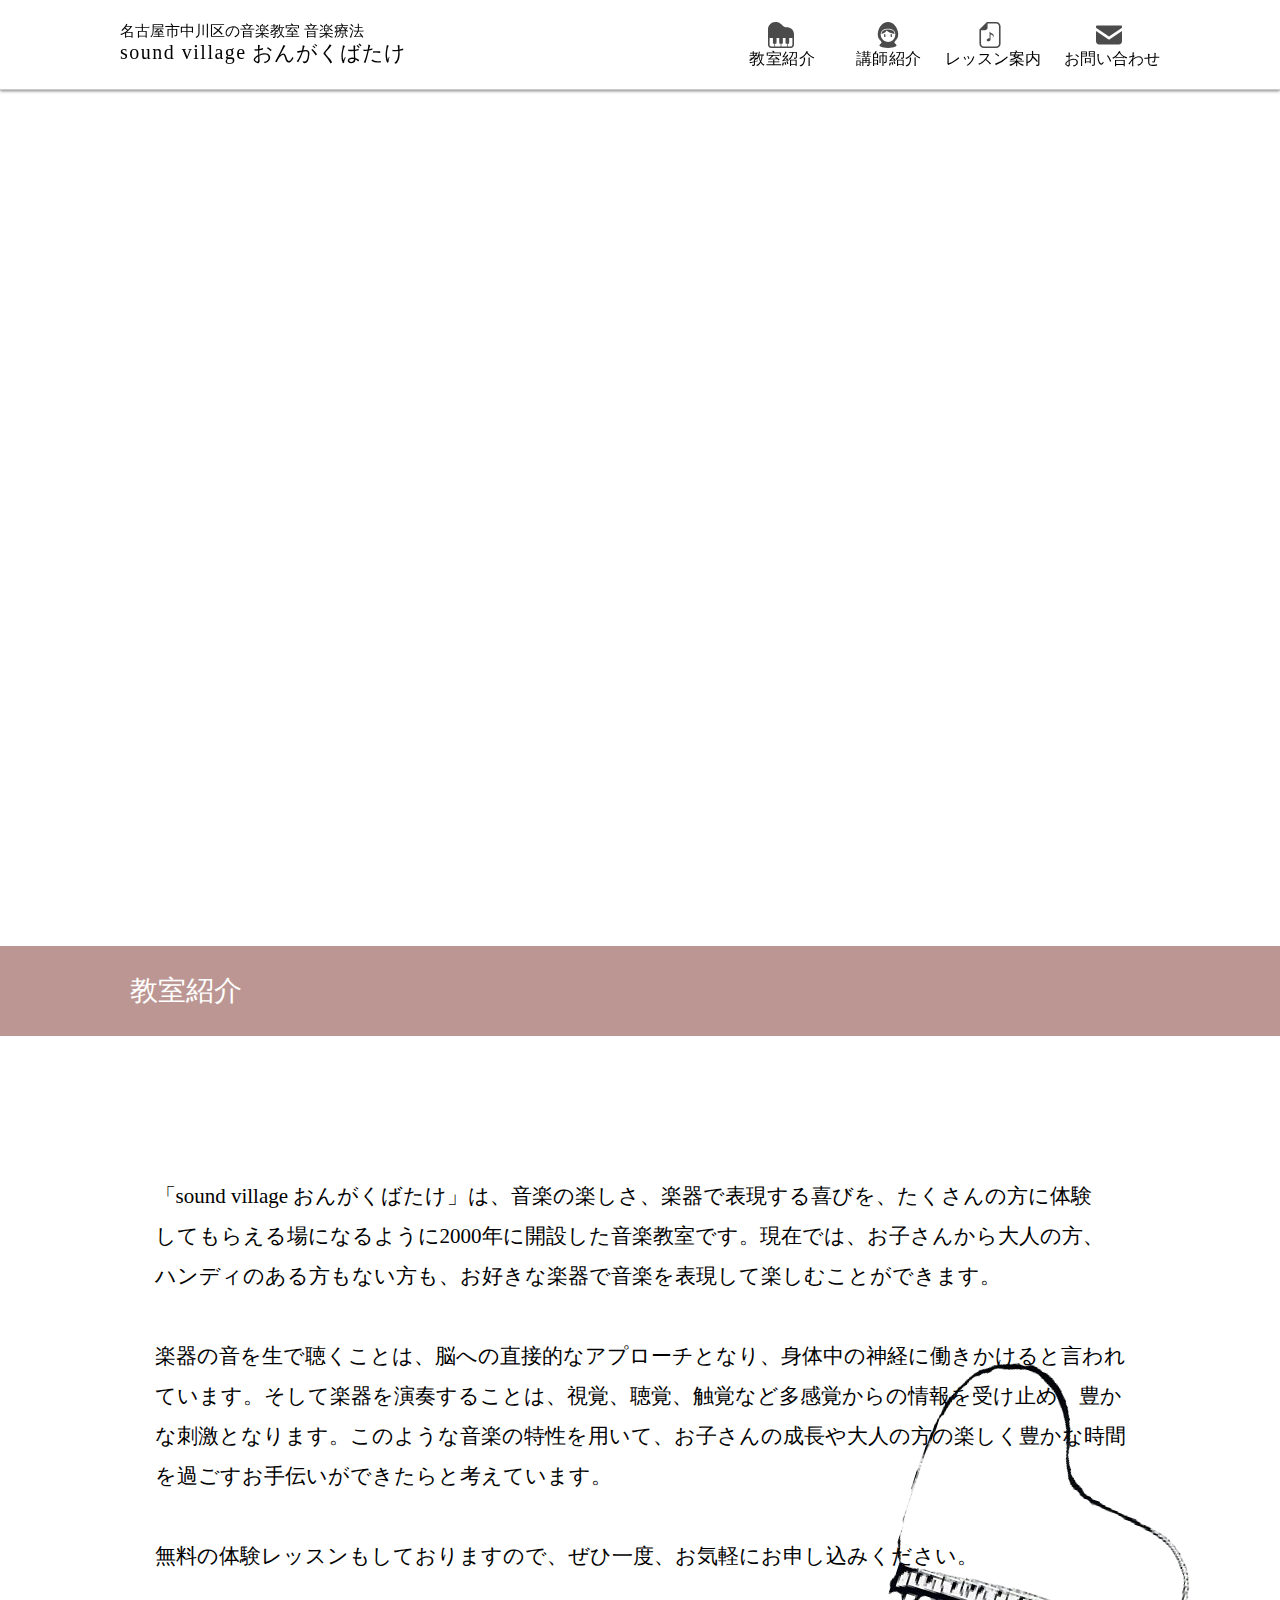
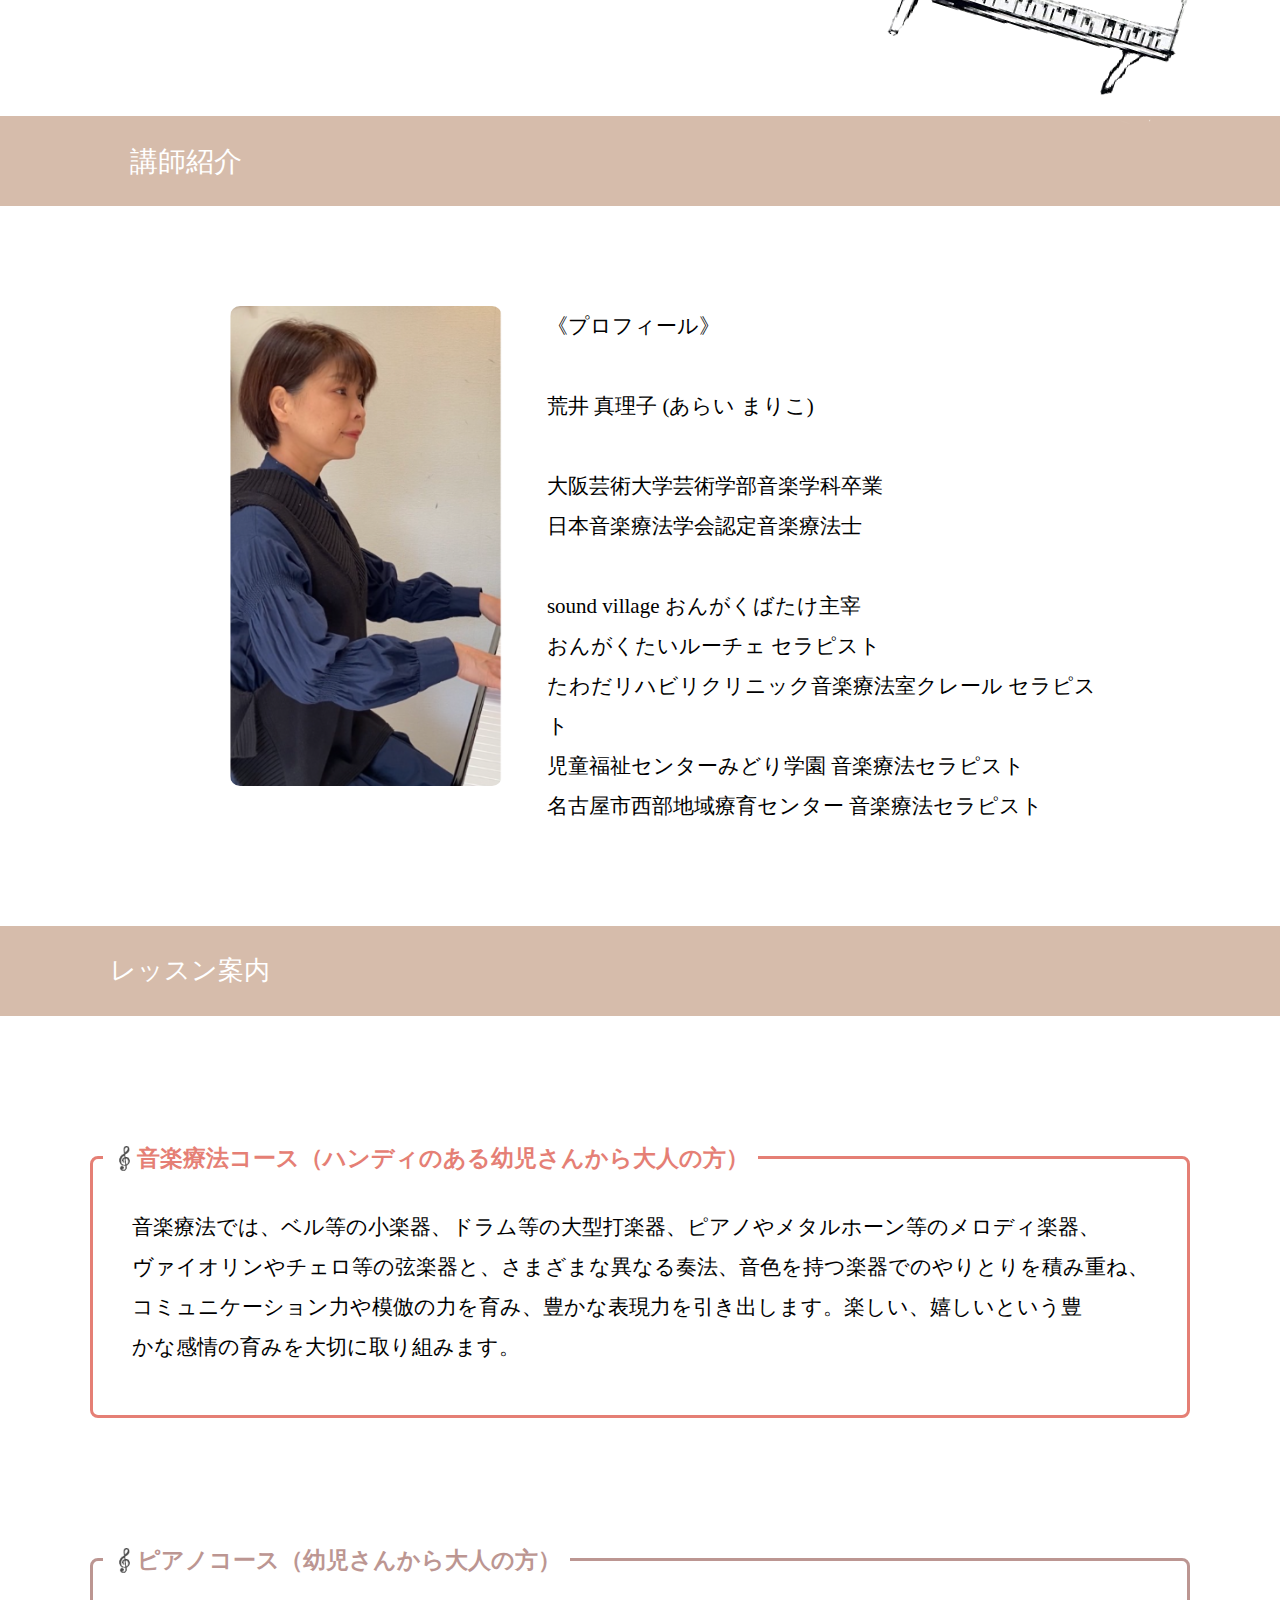
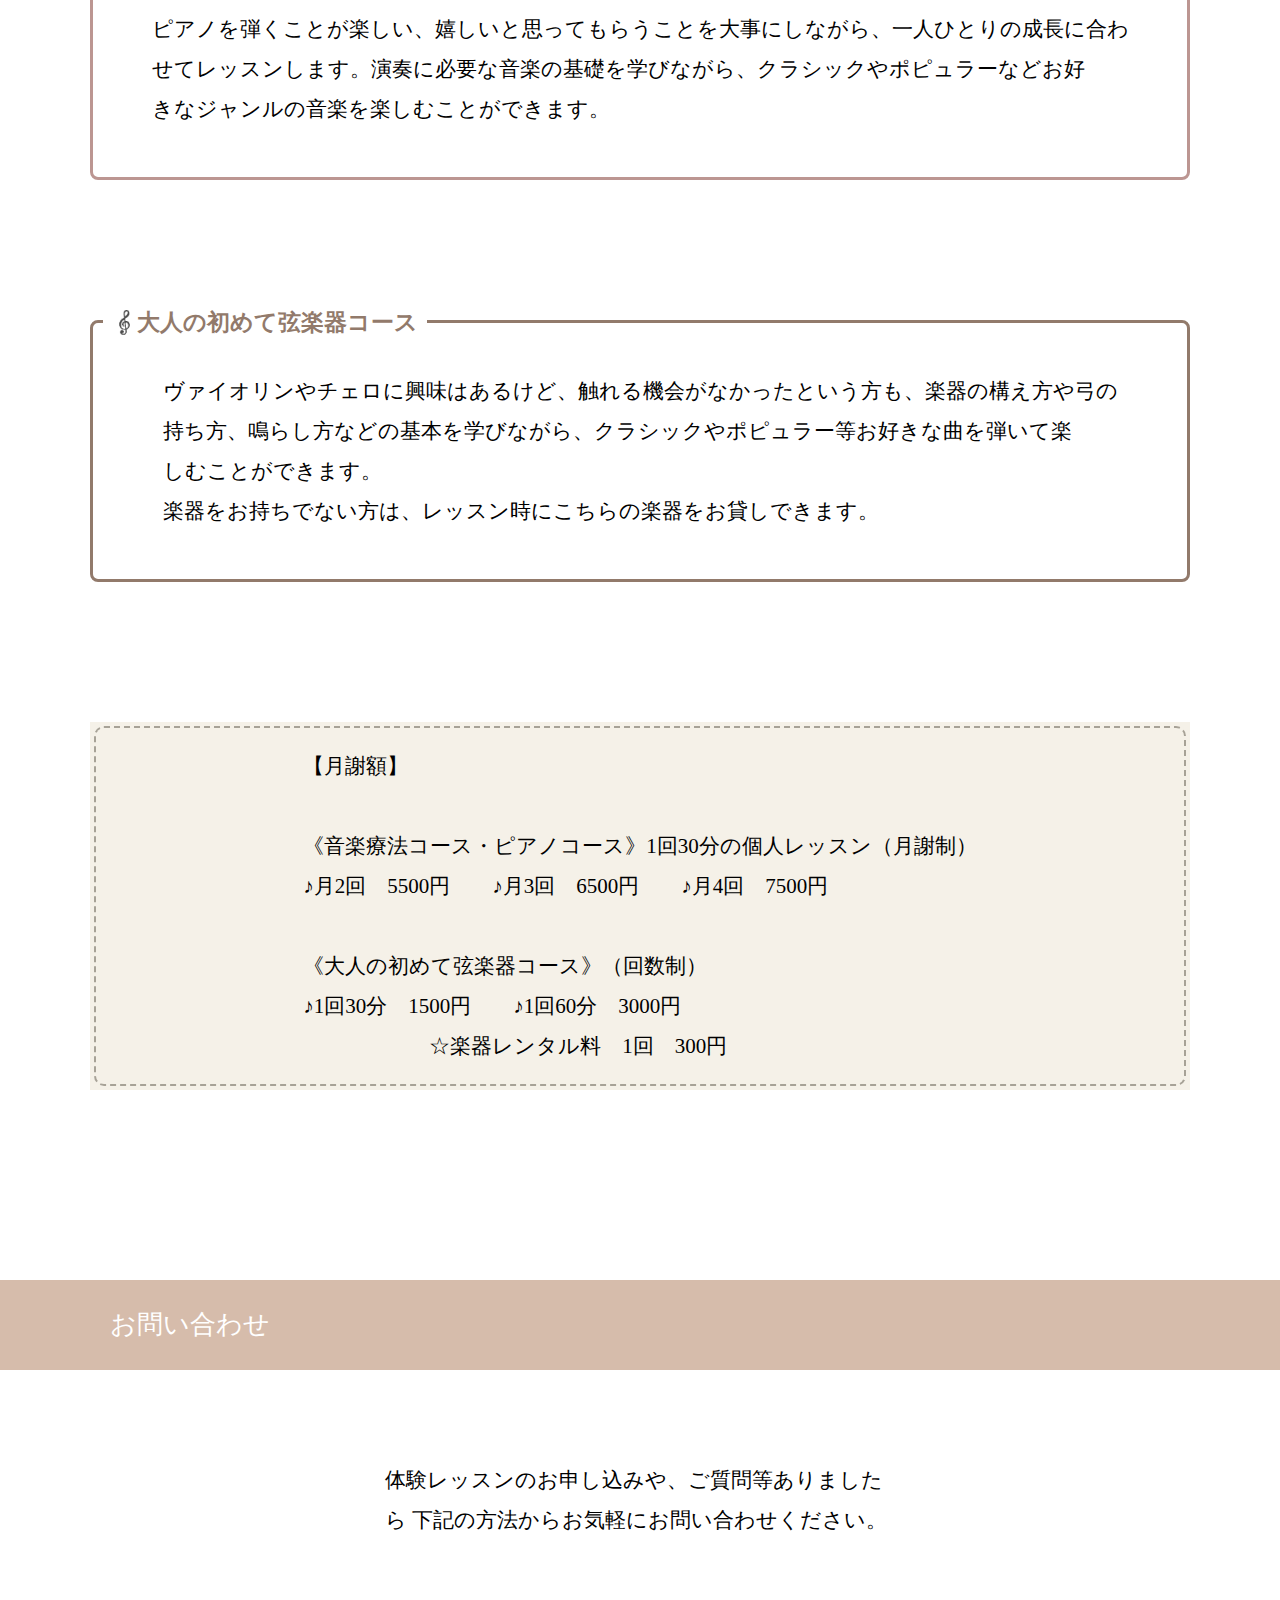
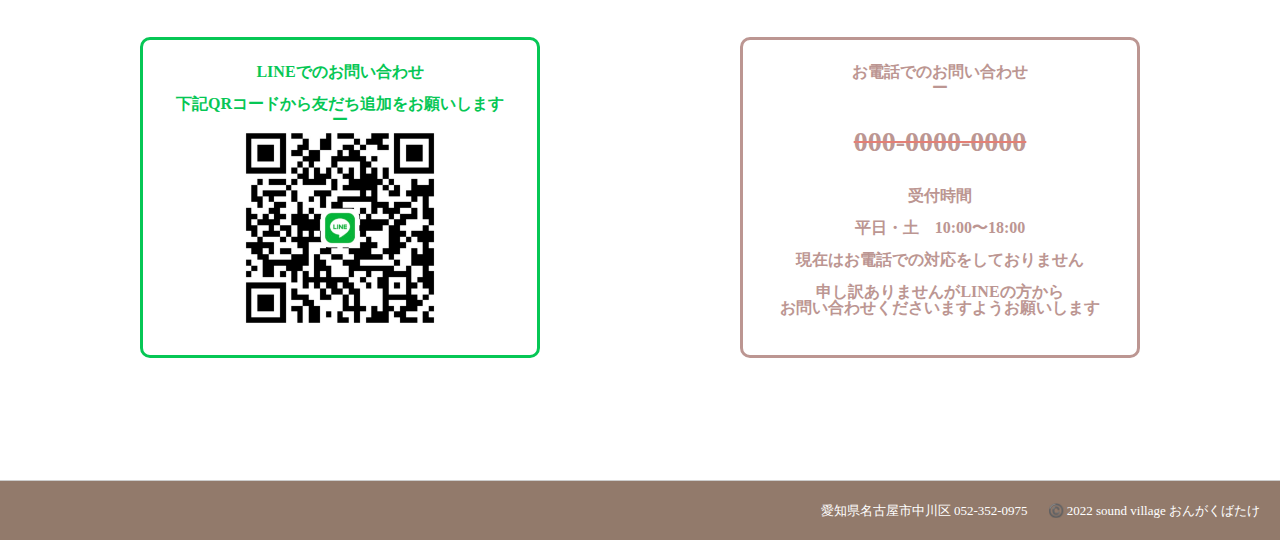
<file: index.html>
<!DOCTYPE html>
<html lang="ja">

  <head>
    <meta charset="UTF-8">
    <meta http-equiv="X-UA-Compatible" content="IE=edge">
    <meta name="viewport" content="width=device-width, initial-scale=1.0">
    <title>名古屋市中川区の音楽教室 音楽療法 sound village おんがくばたけ</title>
    <link rel="stylesheet" href="css/reset.css">
    <link rel="stylesheet" href="css/style.css">
  </head>

  <body>
    <div class="header">
      <div class="logo">
        <p class="sub-title">名古屋市中川区の音楽教室 音楽療法</p>
        <a class="heart-button">
          
          <p class="logo1">sound village</p>
          <p class="logo2">おんがくばたけ</p>
        </a>
      </div>
      <ul class="header-menu">
        <li><p class="icon-area"><img src="img/piano-icon.svg" class="icon"></p><a href="#" class="brown">教室紹介</a></li>
        <li class="menu2"><p class="icon-area"><img src="img/woman-icon.svg" class="icon"></p><a href="#instructor-intro-id" class="beige1">講師紹介</a></li>
        <li><p class="icon-area2"><img src="img/music-file.svg" class="icon"></p><a href="#lesson-guide-id" class="beige">レッスン案内</a></li>
        <li><p class="icon-area2"><img src="img/mail-icon.svg" class="icon"></p><a href="#inquiry-id" class="beige">お問い合わせ</a></li>
      </ul>
    </div>

    <div class="contents">
      <div class="class-images">
        <div class="container">
          <img src="img/class.JPG", class="image">
          <img src="img/violin.JPG", class="image">
          <img src="img/cello.JPG", class="image">
          <img src="img/drum.JPG", class="image">
        </div>
      </div>

      <div class="class-intro">教室紹介</div>

      <div class="text-area text-area1" >
        <img src="img/piano.PNG" class="piano">
        <p class="text">
          「sound village おんがくばたけ」は、音楽の楽しさ、楽器で表現する喜びを、たくさんの方に体験<br>
          してもらえる場になるように2000年に開設した音楽教室です。現在では、お子さんから大人の方、<br>
          ハンディのある方もない方も、お好きな楽器で音楽を表現して楽しむことができます。<br><br>
          楽器の音を生で聴くことは、脳への直接的なアプローチとなり、身体中の神経に働きかけると言われ<br>
          ています。そして楽器を演奏することは、視覚、聴覚、触覚など多感覚からの情報を受け止め、豊か<br>
          な刺激となります。このような音楽の特性を用いて、お子さんの成長や大人の方の楽しく豊かな時間<br>
          を過ごすお手伝いができたらと考えています。<br><br>
          無料の体験レッスンもしておりますので、ぜひ一度、お気軽にお申し込みください。
        </p>
      </div>

      <div id="instructor-intro-id"></div>
      <div class="instructor-intro">講師紹介</div>

      <div class="instructor-area">
        <div class="instructor-left">
          <img src="img/instructor.png", class="instructor-img">
        </div>
        <div class="instructor-right">
          <p class="text sp-text">
            《プロフィール》<br><br>
            荒井 真理子 (あらい まりこ)<br><br>
            大阪芸術大学芸術学部音楽学科卒業<br>
            日本音楽療法学会認定音楽療法士<br><br>
            sound village おんがくばたけ主宰<br>
            おんがくたいルーチェ セラピスト<br>
            たわだリハビリクリニック音楽療法室クレール セラピスト<br>
            児童福祉センターみどり学園 音楽療法セラピスト<br>
            名古屋市西部地域療育センター 音楽療法セラピスト
          </p>
        </div>
      </div>

      <div id="lesson-guide-id"></div>
      <div class="lesson-guide">レッスン案内</div>

      <div class="text-area course">
        <div class="box1">
          <span class="box-title1"><img src="img/music.png", class="music-icon">音楽療法コース（ハンディのある幼児さんから大人の方）</span>
          <p class="text">音楽療法では、ベル等の小楽器、ドラム等の大型打楽器、ピアノやメタルホーン等のメロディ楽器、<br class="t-space">
            ヴァイオリンやチェロ等の弦楽器と、さまざまな異なる奏法、音色を持つ楽器でのやりとりを積み重ね、<br class="t-space">
            コミュニケーション力や模倣の力を育み、豊かな表現力を引き出します。楽しい、嬉しいという豊<br class="t-space">
            かな感情の育みを大切に取り組みます。</p>
        </div>
        <div class="box2">
          <span class="box-title2"><img src="img/music.png", class="music-icon">ピアノコース（幼児さんから大人の方）</span>
          <p class="text">ピアノを弾くことが楽しい、嬉しいと思ってもらうことを大事にしながら、一人ひとりの成長に合わ<br class="t-space">
            せてレッスンします。<br class="p-c-space">演奏に必要な音楽の基礎を学びながら、クラシックやポピュラーなどお好<br class="t-space">
            きなジャンルの音楽を楽しむことができます。</p>
        </div>
        <div class="box3">
          <span class="box-title3"><img src="img/music.png", class="music-icon">大人の初めて弦楽器コース</span>
          <p class="text">ヴァイオリンやチェロに興味はあるけど、触れる機会がなかったという方も、楽器の構え方や弓の<br class="t-space">
            持ち方、鳴らし方などの基本を学びながら、クラシックやポピュラー等お好きな曲を弾いて楽<br class="t-space">
            しむことができます。<br>
            楽器をお持ちでない方は、レッスン時にこちらの楽器をお貸しできます。</p>
        </div>

        <div class="box4">
          <p class="text">
            【月謝額】<br><br>
            《音楽療法コース・ピアノコース》<br class="p-c-space">1回30分の個人レッスン（月謝制）<br>
            ♪月2回　5500円　　♪月3回　6500円　　♪月4回　7500円<br><br>
            《大人の初めて弦楽器コース》（回数制）<br>
            ♪1回30分　1500円　　♪1回60分　3000円<br>
            　　　　　　☆楽器レンタル料　1回　300円
          </p>
        </div>
      </div>

      <div id="inquiry-id"></div>
      <div class="inquiry">お問い合わせ</div>

      <div class="inquiry-area">
        <div class="inquiry-text">
          <p class="text inquiry-guide sp-text">
            体験レッスンのお申し込みや、ご質問等ありましたら
            下記の方法からお気軽にお問い合わせください。
          </p>
        </div>
        <div class="method">
          <div class="line">
            <p>LINEでのお問い合わせ</p>
            <p>　</p>
            <p>下記QRコードから友だち追加をお願いします</p>
            <p>ー</p>
            <p><img src="img/LINE.jpeg" class="line-qr"></p>
          </div>
          <div class="phone">
            <p>お電話でのお問い合わせ</p>
            <p>ー</p><br><br>
            <p class="number">000-0000-0000</p><br><br>
            <p>受付時間</p><br>
            <p>平日・土　10:00〜18:00</p><br>
            <p>現在はお電話での対応をしておりません</p><br>
            <p>申し訳ありませんがLINEの方から</p>
            <p>お問い合わせくださいますようお願いします</p>
          </div>
        </div>
      </div>

    </div>

    <div class="footer top-footer">
      <p class="footer-address">愛知県名古屋市中川区 052-352-0975</p>
      <p>©️ 2022 sound village おんがくばたけ</p>
    </div>
  </body>

</html>
</file>
<file: css/style.css>
@charset "utf-8";

* {
  box-sizing: border-box;
  font-family: serif;
}
* a {
  text-decoration: none;
}
* li {
  list-style: none;
}

/*ヘッダーのCSS*/

.logo {
  font-size: 21px;
}
.logo1 {
  font-size: 20px;
  padding-left: 0px;
  padding-bottom: 3px;
  letter-spacing: 1.5px;
  padding-top: 3px;
  margin-right: 5px;
}
.logo2 {
  padding-top: 3.5px;
}
.text-area1 {
  position:relative;
}
.piano {
  position:absolute;
  right: 65px;
  bottom: -65px;
  height: 320px;
  transform: rotate( 18deg );
}
.header {
  display: flex;
  align-items: center;
  justify-content: space-between;
  height: 90px;
  width: 100vw;
  border-bottom: 1px solid #CCCCCC;
  background-color: white;
  position: fixed;
  top: 0;
  left: 0;
  z-index: 1;
  padding: 0 120px;
  box-shadow: 0 1px 3px 0 rgba(0, 0, 0, .5);
}
.sub-title {
  font-size: 15px;
}
/* ボタン本体のスタイル */
.heart-button {
  /* ボタン要素の大きさや色 */
  position: relative;
  display: inline-block;
  display: flex;

  /* その他必要なスタイル */
  transition: all 0.3s ease;
  cursor: pointer;
  text-decoration: none;
}

/* ハートの共通スタイル */
.heart-button::before,
.heart-button::after {
  content: "";
  background-size: contain;
  background-repeat: no-repeat;
  width: 20px;
  height: 20px;
  position: absolute;
  opacity: 0;
}

/* 左上のハートのスタイル */
.heart-button::before {
  background-image: url("../img/music_icon1.svg");
  top: -10px;
  left: -18px;
}

/* 右下のハートのスタイル */
.heart-button::after {
  background-image: url("../img/music_icon2.svg");
  bottom: -14px;
  right: -19px;
}

/* ========= ホバー時のスタイル ======== */
/* ボタンホバー時の左上のハートのスタイル */
.heart-button:hover::before {
  animation: heart 1.5s infinite ease-out;
}

/* ボタンホバー時の右下のハートのスタイル */
.heart-button:hover::after {
  animation: heart 1.5s 0.2s infinite ease-out;
}

/* ========= アニメーションの設定 ======== */
@keyframes heart {
  0% {
    transform: translateY(0) scale(1);
    opacity: 0;
  }
  25% {
    opacity: 1;
  }
  75% {
    opacity: 1;
  }
  100% {
    transform: translateY(-20px) scale(1.4);
    opacity: 0;
  }
}

/* ========= SPのスタイル ======== */
@media screen and (max-width: 768px) {
  
  /* 左上のハートのスタイル */
  .heart-button::before {
    animation: heart 1.5s infinite ease-out;
  }

  /* 右下のハートのスタイル */
  .heart-button::after {
    animation: heart 1.5s 0.2s infinite ease-out;
  }
}
.brown {
  color: #7d534e;
  letter-spacing: 0.6px;
  margin-left: 26px;
}
.beige {
  color:rgb(169, 137, 118);
  margin-left: 23px;
}
.beige1 {
  color:rgb(169, 137, 118);
  letter-spacing: 0.6px;
  margin-left: 26px;
}
.header-menu {
  display: flex;
  align-items: center;
}
.header-menu a {
  color: black;
}
.menu2 {
  margin-left: 14px;
}
.icon-area {
  padding-left: 45px;
}
.icon-area2 {
  padding-left: 55px;
}
.icon {
  height: 26px;
}

/*フッターのCSS*/
.footer {
  height: 60px;
  width: 100vw;
  border-top: 1px solid #CCCCCC;
  display: flex;
  justify-content: end;
  align-items: center;
  font-size: 13px;
  padding-right: 20px;
  background-color: #927a6b;
  color: white;
}
.footer-address {
  margin-right: 20px;
  font-size: 13px;
}

/*トップページのコンテンツのCSS*/
.container {
	position: relative;
	max-width: 100%;
	height: 400px;
}

.image {
	position: absolute;
	width: 100%;
	opacity: 0;
	animation: change-img-anim 40s infinite;
  height: calc(100vh - 30px);
  object-fit: cover;
  vertical-align: bottom;
}

.image:nth-of-type(1) {
	animation-delay: 0s;
}
.image:nth-of-type(2) {
	animation-delay: 10s;
}
.image:nth-of-type(3) {
	animation-delay: 20s;
}
.image:nth-of-type(4) {
	animation-delay: 30s;
}

@keyframes change-img-anim {
  0%{ opacity: 0;}
  20%{ opacity: 1;}
  30%{ opacity: 1;}
  35%{ opacity: 0;}
  100%{ opacity: 0;}
}
.contents {
  width: 100vw;
}

.class-images {
  padding-top: 30px;
}

.class-intro {
  margin-top: 516px;
  height: 90px;
  width: 100%;
  padding: 31px 130px;
  font-size: 28px;
  background-color: #BC9692;
  color: white;
}
.text-area {
  padding: 140px 0 50px;
  text-align: center;
  display: block;
}
.box1 {
  position: relative;
  margin: 2em 0;
  padding: 3em 1em;
  border: solid 3px #E57F75;
  border-radius: 8px;
  width: 1100px;
  margin: 0 auto 140px;
}
.box1 .box-title1 {
  position: absolute;
  display: inline-block;
  top: -13px;
  left: 10px;
  padding: 0 9px;
  line-height: 1;
  background: #FFF;
  color: #E57F75;
  font-weight: bold;
}
.box-title1 {
  font-size: 23px;
}
.box1 p {
  margin: 0; 
  padding: 0;
}
.box2 {
  position: relative;
  margin: 2em 0;
  padding: 3em 1em;
  border: solid 3px #BC9692;
  border-radius: 8px;
  width: 1100px;
  margin: 0 auto 140px;
}
.box2 .box-title2 {
  position: absolute;
  display: inline-block;
  top: -13px;
  left: 10px;
  padding: 0 9px;
  line-height: 1;
  background: #FFF;
  color: #BC9692;
  font-weight: bold;
}
.box-title2 {
  font-size: 23px;
}
.box2 p {
  margin: 0; 
  padding: 0;
}
.box3 {
  position: relative;
  margin: 2em 0;
  padding: 3em 1em;
  border: solid 3px #927a6b;
  border-radius: 8px;
  width: 1100px;
  margin: 0 auto 140px;
}
.box3 .box-title3 {
  position: absolute;
  display: inline-block;
  top: -13px;
  left: 10px;
  padding: 0 9px;
  line-height: 1;
  background: #FFF;
  color: #927a6b;
  font-weight: bold;
}
.box-title3 {
  font-size: 23px;
}
.box3 p {
  margin: 0; 
  padding: 0;
}
.box4 {
  margin: 2em 0;
  padding:3em 1em;/*内側余白*/
  position: relative;
  padding:1.5em !important;
  z-index: 0;
  background-color:#F5F1E8;/*背景色*/
  width: 1100px;
  margin: 0 auto 50px;
}
.box4:before{
  position: absolute;
  border: 2px dashed #A7A297;/*破線の太さ・色*/
  content: '';
  display: block;
  top: 0px;
  bottom: 0px;
  left: 0px;
  right: 0px;
  margin:4px;
  z-index: -1;
  border-radius:10px;
  }
.text {
  font-size: 21px;
  text-align: left;
  display: inline-block;
  line-height: 40px;
}
#lesson-guide-id {
  height: 90px;
}
.lesson-guide {
  height: 90px;
  width: 100%;
  padding: 32px 110px;
  font-size: 26px;
  background-color: #d6bcab;
  color: white;
}
#instructor-intro-id {
  height: 90px;
}
.instructor-intro {
  height: 90px;
  width: 100%;
  padding: 32px 130px;
  font-size: 28px;
  background-color: #d6bcab;
  color: white;
}
.music-icon {
  height: 30px;
  vertical-align: middle;
  padding-bottom: 5px;
}
.instructor-area {
  display: flex;
  padding: 100px 0 10px;
  width:920px;
  margin: 0 auto;
}
.instructor-img {
  height: 480px;
  margin-right: 45px;
  margin-left: 50px;
  border-radius: 10px;
}
#inquiry-id {
  height: 90px;
}
.inquiry {
  height: 90px;
  width: 100%;
  padding: 32px 110px;
  font-size: 26px;
  background-color: #d6bcab;
  color: white;
}
.inquiry-text {
  width: 510px;
  margin: 0 auto;
}
.inquiry-area {
  padding: 90px;
}
.inquiry-guide {
  margin-bottom: 65px;
}
.method {
  display: flex;
  width: 1000px;
  margin: 0 auto;
}
.line {
  padding: 1.5em 1em;
  margin: 2em 0;
  font-weight: bold;
  color: #06c755;/*文字色*/
  background: #FFF;
  border: solid 3px #06c755;/*線*/
  border-radius: 10px;/*角の丸み*/
  width: 400px;
  margin-right: 200px;
}
.line p {
  margin: 0;
  padding: 0;
  text-align: center;
}
.phone {
  padding: 1.5em 1em;
  margin: 2em 0;
  font-weight: bold;
  color: #BC9692;/*文字色*/
  background: #FFF;
  border: solid 3px #BC9692;/*線*/
  border-radius: 10px;/*角の丸み*/
  width: 400px;
}
.phone p {
  margin: 0; 
  padding: 0;
  text-align: center;
}
.number {
  font-size: 28px;
  text-decoration: line-through #E57F75;
}
.line-qr {
  height: 200px;
  width: 200px;
}
.p-c-space {
  display: none;
}
@media screen and (max-width: 480px){

/*ヘッダーのCSS*/
.logo {
  font-size: 14px;
}
.heart-button {
  display: flex;
}
.logo1 {
  font-size: 13px;
  padding-left: 0px;
  padding-bottom: 0px;
  letter-spacing: 0.5px;
  margin-right: 6px;
  margin-top: 3px;
  padding-top: 0px;
}
.logo2 {
  padding-top: 1px;
  margin-top: 2px;
}
.sub-title {
  font-size: 10px;
}
.header {
  display: flex;
  align-items: center;
  justify-content: space-between;
  height: 60px;
  width: 100vw;
  border-bottom: 1px solid #CCCCCC;
  background-color: white;
  position: static;
  top: 0;
  left: 0;
  z-index: 1;
  padding-left: 30px;
  box-shadow: 0 1px 3px 0 rgba(0, 0, 0, .5);
  padding-top: 5px;
}
/* ハートの共通スタイル */
.heart-button::before,
.heart-button::after {
  content: "";
  background-size: contain;
  background-repeat: no-repeat;
  width: 9px;
  height: 9px;
  position: absolute;
  opacity: 0;
  display: none;
}
.header-menu {
  display: none;
}
/*トップページのコンテンツのCSS*/
.text-area1 {
  position:relative;
}
.container {
	position: relative;
	max-width: 100%;
	height: 400px;
}
.image {
	position: absolute;
	width: 100%;
	opacity: 0;
	animation: change-img-anim 40s infinite;
  height: 600px;
  object-fit: cover;
  vertical-align: bottom;
}
.class-images {
  padding-top: 0px;
}
.class-intro {
  margin-top: 200px;
  height: 60px;
  width: 100%;
  padding: 21px 60px;
  font-size: 16px;
  background-color: #BC9692;
  color: white;
}
.piano {
  position:absolute;
  right: 18px;
  bottom: 14px;
  transform: rotate( 18deg );
  height: 110px;
}
.text-area {
  padding: 60px 30px;
  text-align: center;
  display: block;
}
.text {
  font-size: 13px;
  text-align: left;
  display: inline-block;
  line-height: 21px;
}
#instructor-intro-id {
  height: 0px;
}
.instructor-intro {
  height: 60px;
  width: 100%;
  padding: 21px 60px;
  font-size: 16px;
  background-color: #d6bcab;
  color: white;
}
.instructor-area {
  display: block;
  padding: 60px 0px;
  width:100%;
  margin: 0 auto;
}
.instructor-left {
  width: 180px;
  margin: 0 auto;
  display: flex;
  justify-content: center;
}
.instructor-img {
  height: 250px;
  width: 150px;
  margin-right: 0px;
  margin-left: 0px;
  border-radius: 10px;
  margin-bottom: 10px;
}
.instructor-right {
  width: 100%;
  margin: 0 auto;
}
.sp-text {
  text-align: center;
  width: 100%;
}
#lesson-guide-id {
  height: 0px;
}
.lesson-guide {
  height: 60px;
  width: 100%;
  padding: 21px 60px;
  font-size: 16px;
  background-color: #d6bcab;
  color: white;
}
.box1 {
  position: relative;
  margin: 2em 0;
  padding: 1.5em 1em;
  border: solid 1.5px #E57F75;
  border-radius: 8px;
  width: 100%;
  margin: 0 auto 60px;
}
.box1 .box-title1 {
  position: absolute;
  display: inline-block;
  top: -13px;
  left: 10px;
  padding: 5px 0 0;
  line-height: 1;
  background: #FFF;
  color: #E57F75;
  font-weight: bold;
}
.box-title1 {
  font-size: 11px;
}
.box1 p {
  margin: 0; 
  padding: 0;
}
.box2 {
  position: relative;
  margin: 1em 0;
  padding: 1.5em 1em;
  border: solid 1.5px #BC9692;
  border-radius: 8px;
  width: 100%;
  margin: 0 auto 60px;
}
.box2 .box-title2 {
  position: absolute;
  display: inline-block;
  top: -13px;
  left: 10px;
  padding: 5px 9px 0;
  line-height: 1;
  background: #FFF;
  color: #BC9692;
  font-weight: bold;
}
.box-title2 {
  font-size: 12px;
}
.box2 p {
  margin: 0; 
  padding: 0;
}
.box3 {
  position: relative;
  margin: 2em 0;
  padding: 1.5em 1em;
  border: solid 1.5px #927a6b;
  border-radius: 8px;
  width: 100%;
  margin: 0 auto 60px;
}
.box3 .box-title3 {
  position: absolute;
  display: inline-block;
  top: -13px;
  left: 10px;
  padding: 5px 9px 0;
  line-height: 1;
  background: #FFF;
  color: #927a6b;
  font-weight: bold;
}
.box-title3 {
  font-size: 12px;
}
.box3 p {
  margin: 0; 
  padding: 0;
}
.box4 {
  margin: 2em 0;
  padding:3em 1em;/*内側余白*/
  position: relative;
  padding:1.5em !important;
  z-index: 0;
  background-color:#F5F1E8;/*背景色*/
  width: 100%;
  margin: 0 auto;
}
.box4:before{
  position: absolute;
  border: 2px dashed #A7A297;/*破線の太さ・色*/
  content: '';
  display: block;
  top: 0px;
  bottom: 0px;
  left: 0px;
  right: 0px;
  margin:4px;
  z-index: -1;
  border-radius:10px;
  }
.music-icon {
  height: 17px;
  vertical-align: middle;
  padding-bottom: 4px;
}
#inquiry-id {
  height: 0px;
}
.inquiry {
  height: 60px;
  width: 100%;
  line-height: 60px;
  text-align: center;
  text-align: left;
  padding: 0px;
  padding-left: 60px;
  font-size: 16px;
  background-color: #d6bcab;
  color: white;
}
.inquiry-text {
  width: 100%;
  margin: 0 auto;
}
.inquiry-area {
  padding: 30px;
}
.inquiry-guide {
  margin-bottom: 50px;
  margin-top: 20px;
}
.method {
  display: block;
  width: 100%;
  margin: 0 auto;
}
.line {
  padding: 1em 0em;
  margin: 0;
  font-weight: bold;
  color: #06c755;/*文字色*/
  background: #FFF;
  border: solid 1.5px #06c755;/*線*/
  border-radius: 10px;/*角の丸み*/
  width: 100%;
  margin-right: 0px;
}
.line p {
  margin: 0;
  padding: 0;
  text-align: center;
  font-size: 12px;
}
.phone {
  padding: 1em 0em;
  margin: 2em 0 0;
  font-weight: bold;
  color: #BC9692;/*文字色*/
  background: #FFF;
  border: solid 1.5px #BC9692;/*線*/
  border-radius: 10px;/*角の丸み*/
  width: 100%;
}
.phone p {
  margin: 0; 
  padding: 0;
  text-align: center;
  font-size: 12px;
}
p.number {
  font-size: 22px;
  text-decoration: line-through #E57F75;
}
.line-qr {
  height: 150px;
  width: 150px;
}
.p-c-space {
  display: block;
}
.footer {
  height: 60px;
  width: 100vw;
  border-top: 1px solid #CCCCCC;
  display: flex;
  justify-content: center;
  align-items: center;
  font-size: 10px;
  padding: 0px;
  background-color: #927a6b;
  color: white;
}
.footer-address {
  font-size: 10px;
  margin-right: 0px;
  display: none;
}
.t-space {
  display: none;
}
}
</file>
